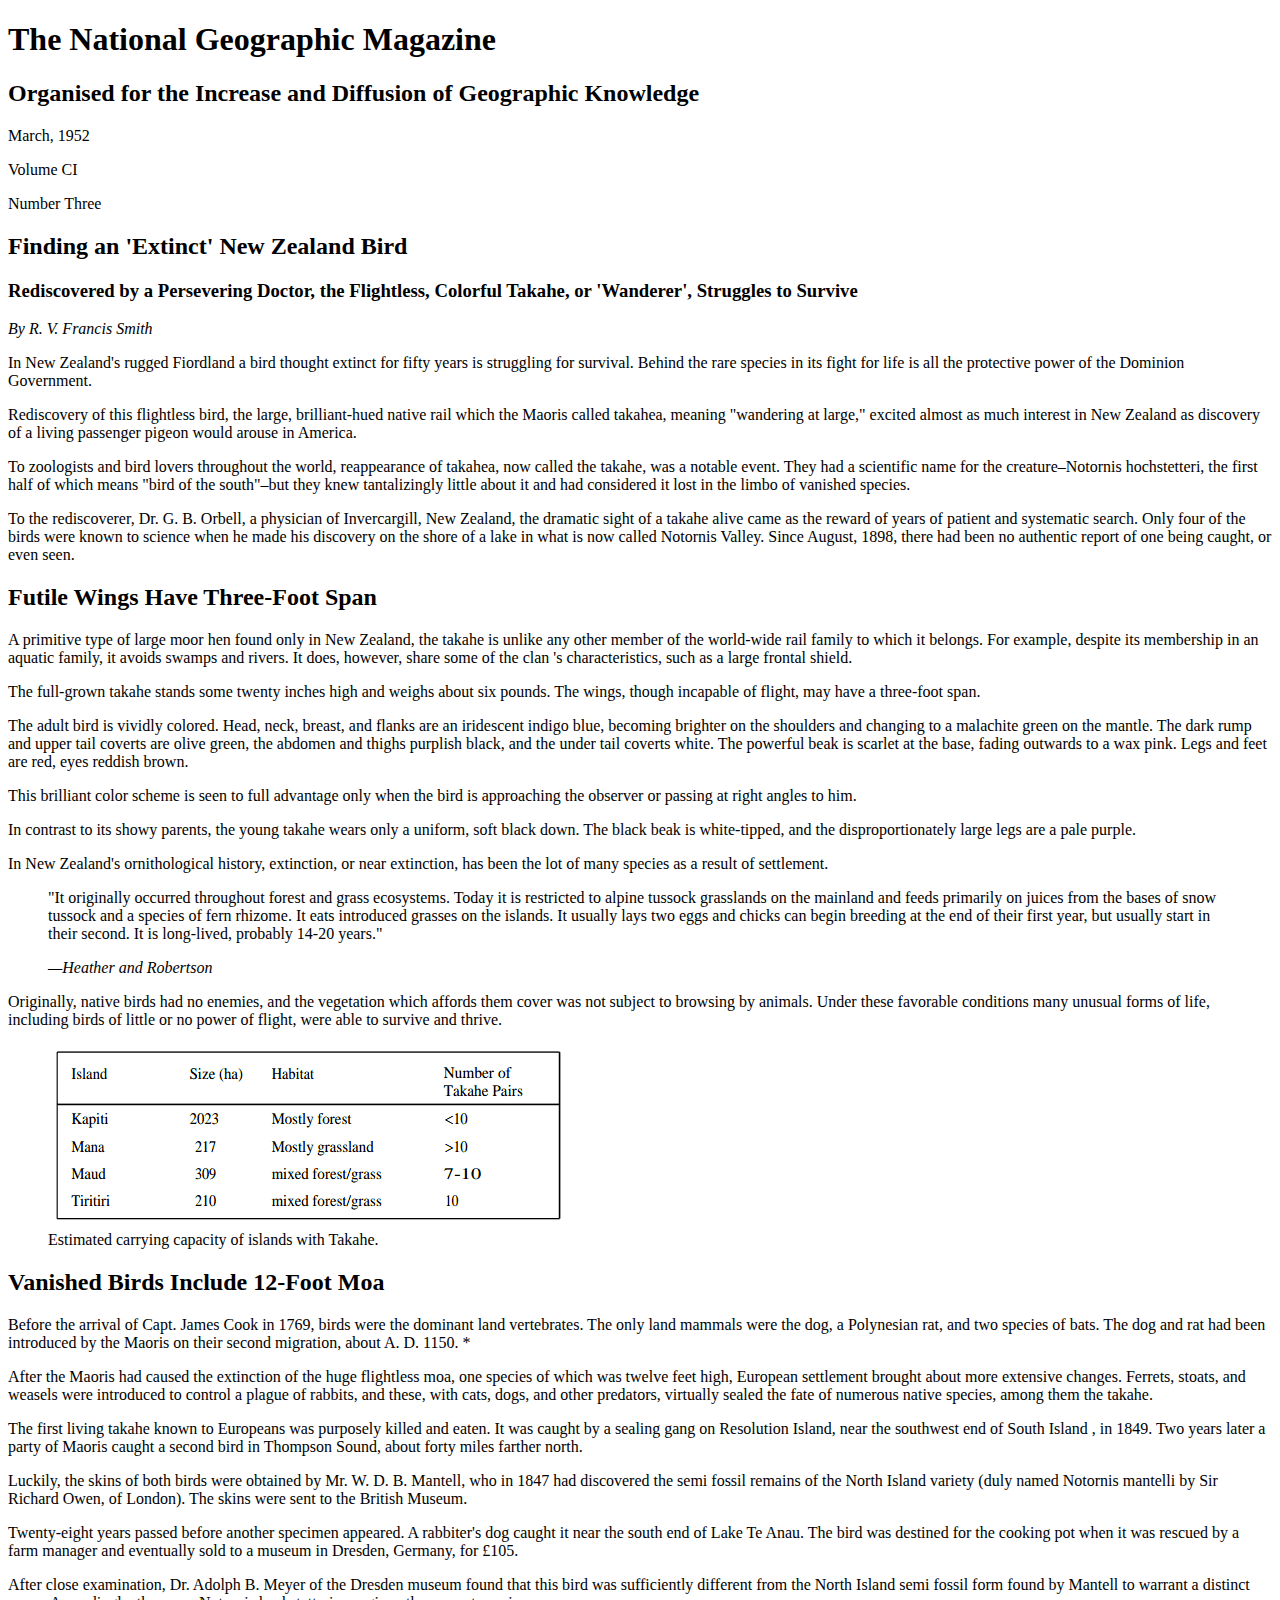
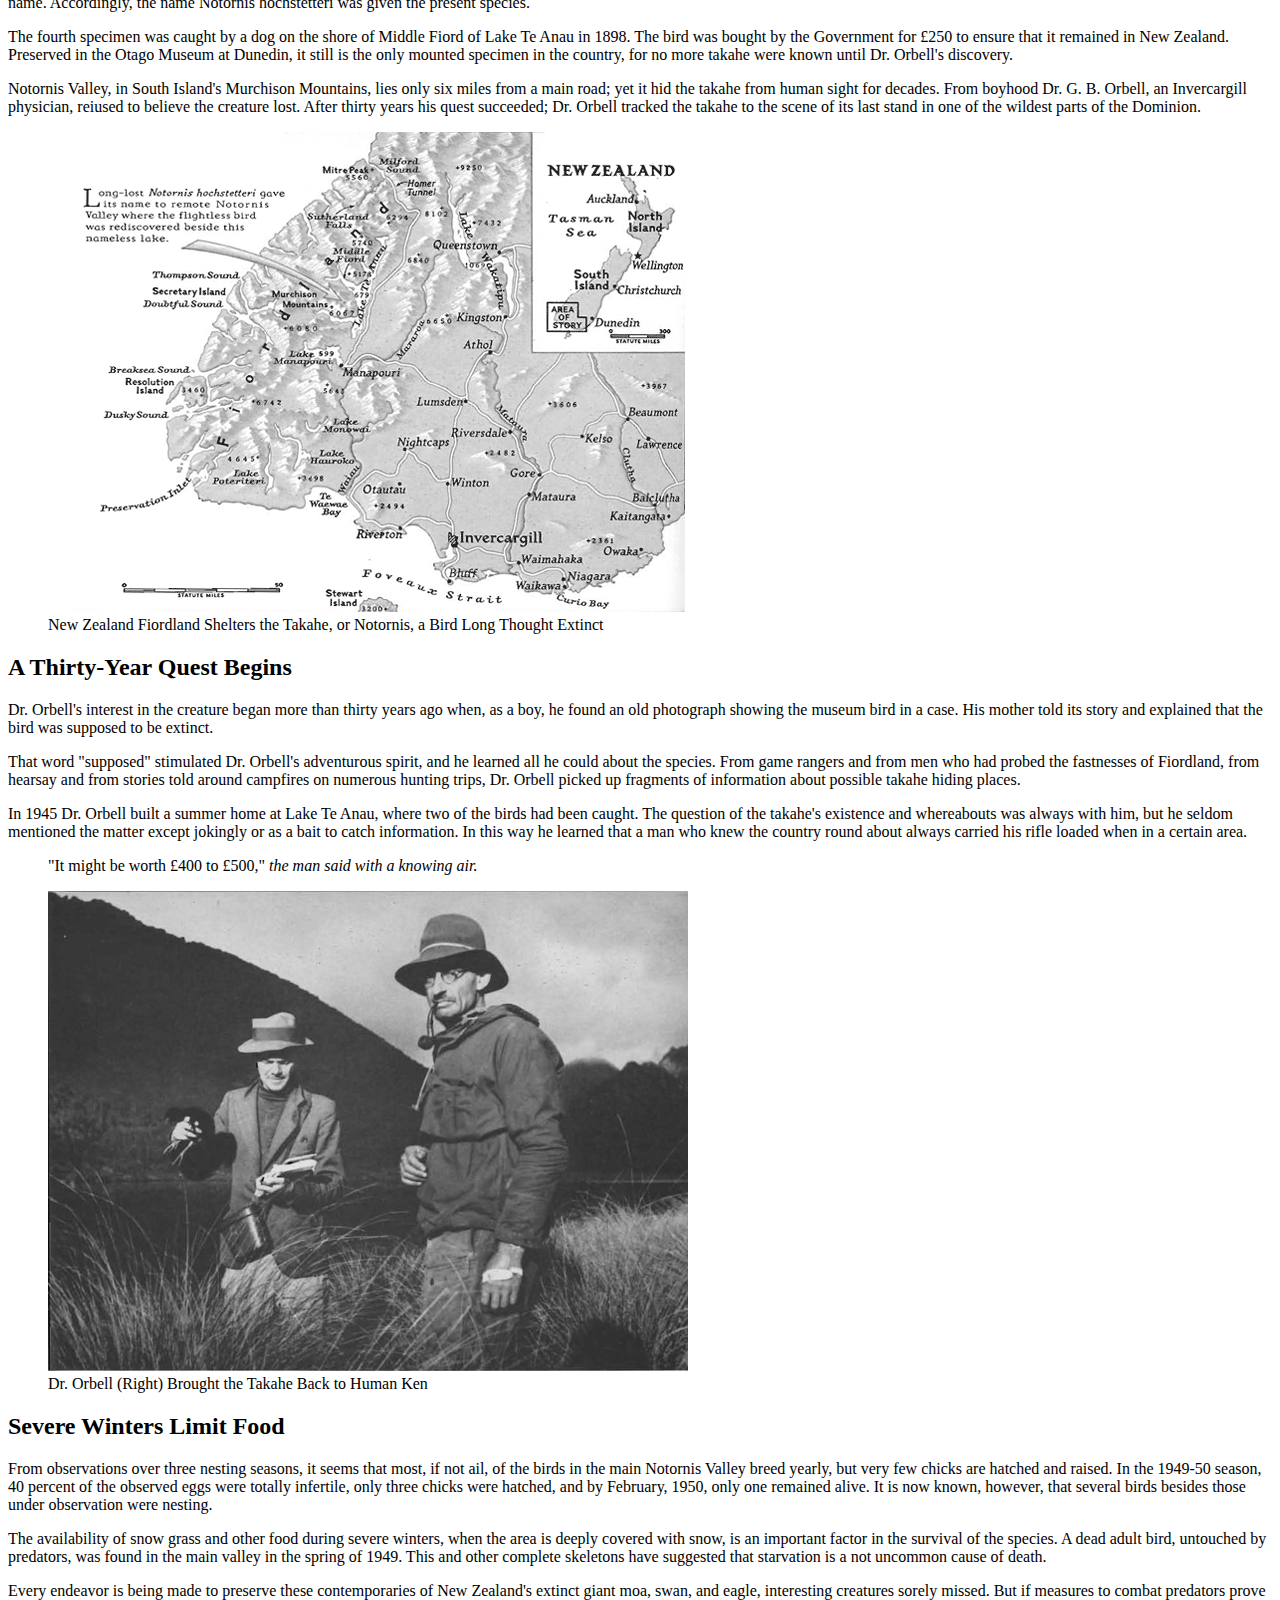
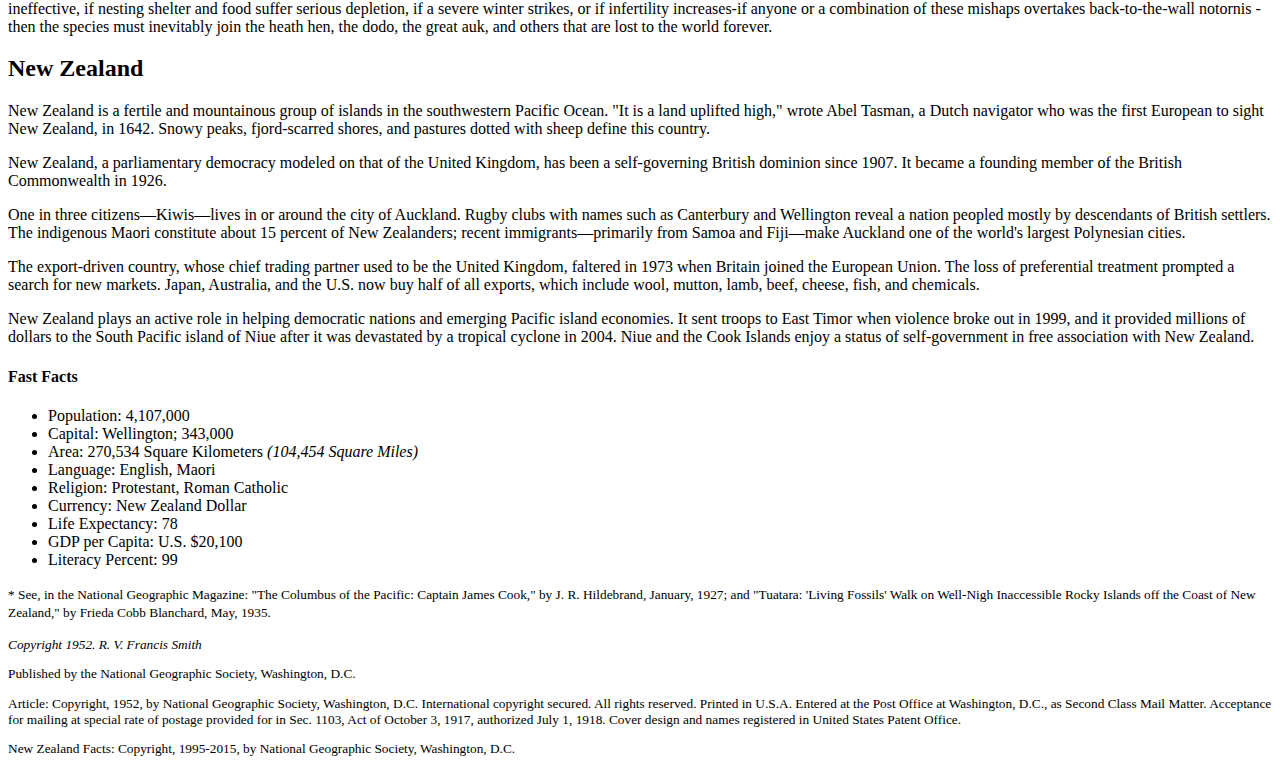
<file: extinct-new-zealand-bird.html>
<!DOCTYPE html>
<html
      
<head>
    <meta charset="UTF-8">
    <title>The National Geographic Magazine</title>
</head>

<body>

<header>
<h1>The National Geographic Magazine</h1>
<h2>Organised for the Increase and Diffusion of Geographic Knowledge</h2>

<p>March, 1952</p>
<p>Volume CI</p>
<p>Number Three</p>


</header>
    
<article>
    
<section>

<h2>Finding an 'Extinct' New Zealand Bird</h2>

<h3>Rediscovered by a Persevering Doctor, the Flightless, Colorful Takahe, or 'Wanderer', Struggles to Survive</h3>

<p><i>By R. V. Francis Smith</i></p>


<p>In New Zealand's rugged Fiordland a bird thought extinct for fifty years is struggling for survival. Behind the rare species in its fight for life is all the protective power of the Dominion Government.</p>

<p>Rediscovery of this flightless bird, the large, brilliant-hued native rail which the Maoris called takahea, meaning "wandering at large," excited almost as much interest in New Zealand as discovery of a living passenger pigeon would arouse in America.</p>

<p>To zoologists and bird lovers throughout the world, reappearance of takahea, now called the takahe, was a notable event. They had a scientific name for the creature–Notornis hochstetteri, the first half of which means "bird of the south"–but they knew tantalizingly little about it and had considered it lost in the limbo of vanished species.</p>

<p>To the rediscoverer, Dr. G. B. Orbell, a physician of Invercargill, New Zealand, the dramatic sight of a takahe alive came as the reward of years of patient and systematic search. Only four of the birds were known to science when he made his discovery on the shore of a lake in what is now called Notornis Valley. Since August, 1898, there had been no authentic report of one being caught, or even seen.</p>

</section>
    
<section>

<h2>Futile Wings Have Three-Foot Span</h2>

<p>A primitive type of large moor hen found only in New Zealand, the takahe is unlike any other member of the world-wide rail family to which it belongs. For example, despite its membership in an aquatic family, it avoids swamps and rivers. It does, however, share some of the clan 's characteristics, such as a large frontal shield.</p>

<p>The full-grown takahe stands some twenty inches high and weighs about six pounds. The wings, though incapable of flight, may have a three-foot span.</p>

<p>The adult bird is vividly colored. Head, neck, breast, and flanks are an iridescent indigo blue, becoming brighter on the shoulders and changing to a malachite green on the mantle. The dark rump and upper tail coverts are olive green, the abdomen and thighs purplish black, and the under tail coverts white. The powerful beak is scarlet at the base, fading outwards to a wax pink. Legs and feet are red, eyes reddish brown.</p>

<p>This brilliant color scheme is seen to full advantage only when the bird is approaching the observer or passing at right angles to him.</p>

<p>In contrast to its showy parents, the young takahe wears only a uniform, soft black down. The black beak is white-tipped, and the disproportionately large legs are a pale purple.</p>

<p>In New Zealand's ornithological history, extinction, or near extinction, has been the lot of many species as a result of settlement.</p>

<blockquote>"It originally occurred throughout forest and grass ecosystems. Today it is restricted to alpine tussock grasslands on the mainland and feeds primarily on juices from the bases of snow tussock and a species of fern rhizome. It eats introduced grasses on the islands. It usually lays two eggs and chicks can begin breeding at the end of their first year, but usually start in their second. It is long-lived, probably 14-20 years."</blockquote>

<blockquote><cite>—Heather and Robertson</cite></blockquote>

    <p>Originally, native birds had no enemies, and the vegetation which affords them cover was not subject to browsing by animals. Under these favorable conditions many unusual forms of life, including birds of little or no power of flight, were able to survive and thrive.</p>


<!-- Image: carrying-capacity.png -->
<figure>
<img src="images/carrying-capacity.png" alt="Islands with Takahe" title="Carrying capacity of islands with Takahe"/>
<figcaption>Estimated carrying capacity of islands with Takahe.</figcaption>
    </figure>

</section>
    

<section>
    
<h2>Vanished Birds Include 12-Foot Moa</h2>

<p>Before the arrival of Capt. James Cook in 1769, birds were the dominant land vertebrates. The only land mammals were the dog, a Polynesian rat, and two species of bats. The dog and rat had been introduced by the Maoris on their second migration, about A. D. 1150. *</p>

<p>After the Maoris had caused the extinction of the huge flightless moa, one species of which was twelve feet high, European settlement brought about more extensive changes. Ferrets, stoats, and weasels were introduced to control a plague of rabbits, and these, with cats, dogs, and other predators, virtually sealed the fate of numerous native species, among them the takahe.</p>

<p>The first living takahe known to Europeans was purposely killed and eaten. It was caught by a sealing gang on Resolution Island, near the southwest end of South Island , in 1849. Two years later a party of Maoris caught a second bird in Thompson Sound, about forty miles farther north.</p>

<p>Luckily, the skins of both birds were obtained by Mr. W. D. B. Mantell, who in 1847 had discovered the semi fossil remains of the North Island variety (duly named Notornis mantelli by Sir Richard Owen, of London). The skins were sent to the British Museum.</p>

<p>Twenty-eight years passed before another specimen appeared. A rabbiter's dog caught it near the south end of Lake Te Anau. The bird was destined for the cooking pot when it was rescued by a farm manager and eventually sold to a museum in Dresden, Germany, for £105.</p>

<p>After close examination, Dr. Adolph B. Meyer of the Dresden museum found that this bird was sufficiently different from the North Island semi fossil form found by Mantell to warrant a distinct name. Accordingly, the name Notornis hochstetteri was given the present species.</p>

<p>The fourth specimen was caught by a dog on the shore of Middle Fiord of Lake Te Anau in 1898. The bird was bought by the Government for £250 to ensure that it remained in New Zealand. Preserved in the Otago Museum at Dunedin, it still is the only mounted specimen in the country, for no more takahe were known until Dr. Orbell's discovery.</p>

<p>Notornis Valley, in South Island's Murchison Mountains, lies only six miles from a main road; yet it hid the takahe from human sight for decades. From boyhood Dr. G. B. Orbell, an Invercargill physician, reiused to believe the creature lost. After thirty years his quest succeeded; Dr. Orbell tracked the takahe to the scene of its last stand in one of the wildest parts of the Dominion.</p>


<!-- Image: new-zealand.png -->
<figure>
<img src="images/new-zealand.png" alt="Map of New Zealand" title="Map of New Zealand"/>
<figcaption>New Zealand Fiordland Shelters the Takahe, or Notornis, a Bird Long Thought Extinct</figcaption>
</figure>
    
</section>
    
<section>

<h2>A Thirty-Year Quest Begins</h2>

<p>Dr. Orbell's interest in the creature began more than thirty years ago when, as a boy, he found an old photograph showing the museum bird in a case. His mother told its story and explained that the bird was supposed to be extinct.</p>

<p>That word "supposed" stimulated Dr. Orbell's adventurous spirit, and he learned all he could about the species. From game rangers and from men who had probed the fastnesses of Fiordland, from hearsay and from stories told around campfires on numerous hunting trips, Dr. Orbell picked up fragments of information about possible takahe hiding places.</p>

<p>In 1945 Dr. Orbell built a summer home at Lake Te Anau, where two of the birds had been caught. The question of the takahe's existence and whereabouts was always with him, but he seldom mentioned the matter except jokingly or as a bait to catch information. In this way he learned that a man who knew the country round about always carried his rifle loaded when in a certain area.</p>

<blockquote>"It might be worth £400 to £500," <cite>the man said with a knowing air.</cite></blockquote>

<!-- Image: bent-billiard-pipe.jpg -->
<figure>
<img src="images/bent-billiard-pipe.jpg" alt="Dr. Orbell with Takahe Bird"/>

    <figcaption>Dr. Orbell (Right) Brought the Takahe Back to Human Ken</figcaption>
    </figure>

</section>
    

<section>

<h2>Severe Winters Limit Food</h2>

<p>From observations over three nesting seasons, it seems that most, if not ail, of the birds in the main Notornis Valley breed yearly, but very few chicks are hatched and raised. In the 1949-50 season, 40 percent of the observed eggs were totally infertile, only three chicks were hatched, and by February, 1950, only one remained alive. It is now known, however, that several birds besides those under observation were nesting.</p>

<p>The availability of snow grass and other food during severe winters, when the area is deeply covered with snow, is an important factor in the survival of the species. A dead adult bird, untouched by predators, was found in the main valley in the spring of 1949. This and other complete skeletons have suggested that starvation is a not uncommon cause of death.</p>

<p>Every endeavor is being made to preserve these contemporaries of New Zealand's extinct giant moa, swan, and eagle, interesting creatures sorely missed. But if measures to combat predators prove ineffective, if nesting shelter and food suffer serious depletion, if a severe winter strikes, or if infertility increases-if anyone or a combination of these mishaps overtakes back-to-the-wall notornis -then the species must inevitably join the heath hen, the dodo, the great auk, and others that are lost to the world forever.</p>

</section>
    
    
<section>

<h2>New Zealand</h2>

<p>New Zealand is a fertile and mountainous group of islands in the southwestern Pacific Ocean. "It is a land uplifted high," wrote Abel Tasman, a Dutch navigator who was the first European to sight New Zealand, in 1642. Snowy peaks, fjord-scarred shores, and pastures dotted with sheep define this country.</p>

<p>New Zealand, a parliamentary democracy modeled on that of the United Kingdom, has been a self-governing British dominion since 1907. It became a founding member of the British Commonwealth in 1926.</p>

<p>One in three citizens—Kiwis—lives in or around the city of Auckland. Rugby clubs with names such as Canterbury and Wellington reveal a nation peopled mostly by descendants of British settlers. The indigenous Maori constitute about 15 percent of New Zealanders; recent immigrants—primarily from Samoa and Fiji—make Auckland one of the world's largest Polynesian cities.</p>

<p>The export-driven country, whose chief trading partner used to be the United Kingdom, faltered in 1973 when Britain joined the European Union. The loss of preferential treatment prompted a search for new markets. Japan, Australia, and the U.S. now buy half of all exports, which include wool, mutton, lamb, beef, cheese, fish, and chemicals.</p>

<p>New Zealand plays an active role in helping democratic nations and emerging Pacific island economies. It sent troops to East Timor when violence broke out in 1999, and it provided millions of dollars to the South Pacific island of Niue after it was devastated by a tropical cyclone in 2004. Niue and the Cook Islands enjoy a status of self-government in free association with New Zealand.</p>

<h4>Fast Facts</h4>
    
<ul>
<li>Population: 4,107,000</li>
<li>Capital: Wellington; 343,000</li>
<li>Area: 270,534 Square Kilometers <i>(104,454 Square Miles)</i></li>
<li>Language: English, Maori</li>
<li>Religion: Protestant, Roman Catholic</li>
<li>Currency: New Zealand Dollar</li>
<li>Life Expectancy: 78</li>
<li>GDP per Capita: U.S. $20,100</li>
<li>Literacy Percent: 99</li>
    </ul>

</section>
    
</article>
    
<footer>
    
<p><small>* See, in the National Geographic Magazine: "The Columbus of the Pacific: Captain James Cook," by J. R. Hildebrand, January, 1927; and "Tuatara: 'Living Fossils' Walk on Well-Nigh Inaccessible Rocky Islands off the Coast of New Zealand," by Frieda Cobb Blanchard, May, 1935.</p>

<p><i>Copyright 1952. R. V. Francis Smith</i></p>
    

<p>Published by the National Geographic Society, Washington, D.C.</p>

<p>Article: Copyright, 1952, by National Geographic Society, Washington, D.C. International copyright secured. All rights reserved. Printed in U.S.A. Entered at the Post Office at Washington, D.C., as Second Class Mail Matter. Acceptance for mailing at special rate of postage provided for in Sec. 1103, Act of October 3, 1917, authorized July 1, 1918. Cover design and names registered in United States Patent Office.</p>

<p>New Zealand Facts: Copyright, 1995-2015, by National Geographic Society, Washington, D.C.</p></small>
    
</footer>
    
    
</body>
</html>
</file>
